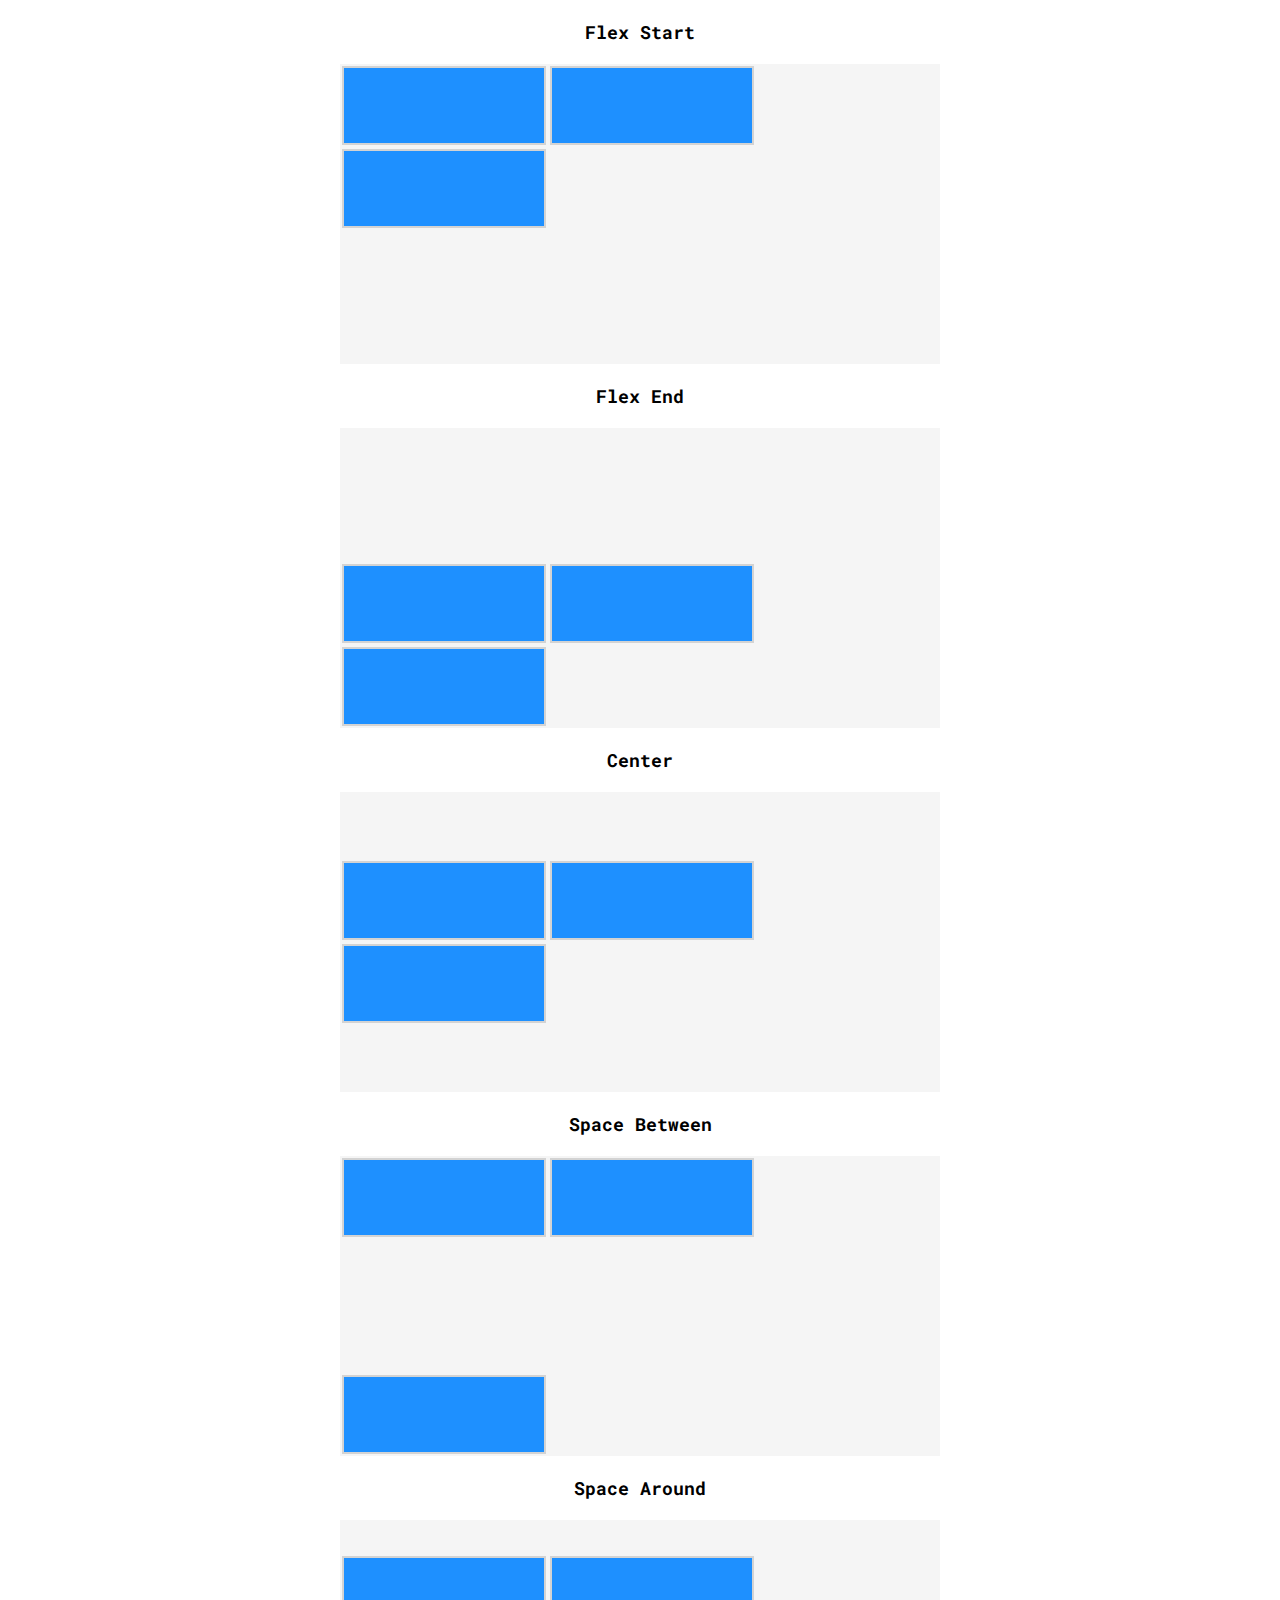
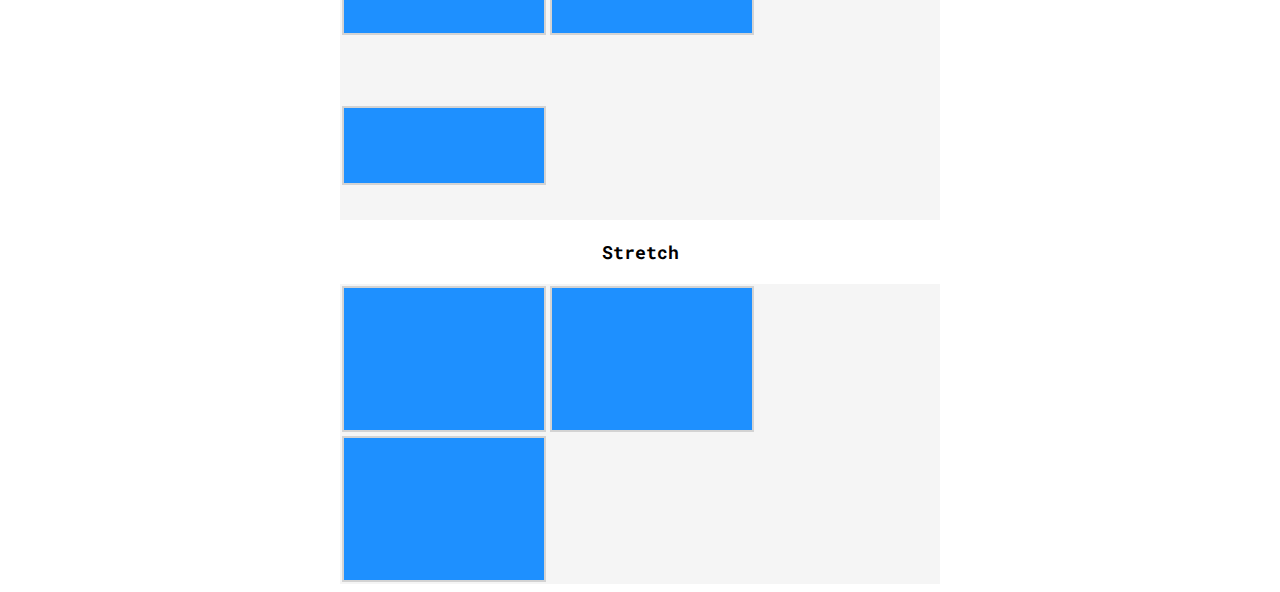
<file: aligncontent/index.html>
<!DOCTYPE html>
<html>

<head>
  <title>Align Content</title>
  <link href='style.css' rel='stylesheet' />
  <link href='https://fonts.googleapis.com/css?family=Roboto+Mono' rel='stylesheet'>
</head>

<body>
  <h1>Flex Start</h1>
  <div class='container' id='flexstart'>
    <div class='left'></div>
    <div class='center'></div>
    <div class='right'></div>
  </div>
  <h1>Flex End</h1>
  <div class='container' id='flexend'>
    <div class='left'></div>
    <div class='center'></div>
    <div class='right'></div>
  </div>
  <h1>Center</h1>
  <div class='container' id='center'>
    <div class='left'></div>
    <div class='center'></div>
    <div class='right'></div>
  </div>
  <h1>Space Between</h1>
  <div class='container' id='between'>
    <div class='left'></div>
    <div class='center'></div>
    <div class='right'></div>
  </div>
  <h1>Space Around</h1>
  <div class='container' id='around'>
    <div class='left'></div>
    <div class='center'></div>
    <div class='right'></div>
  </div>
  <h1>Stretch</h1>
  <div class='container' id='stretch'>
    <div class='left'></div>
    <div class='center'></div>
    <div class='right'></div>
  </div>
</body>

</html>
</file>
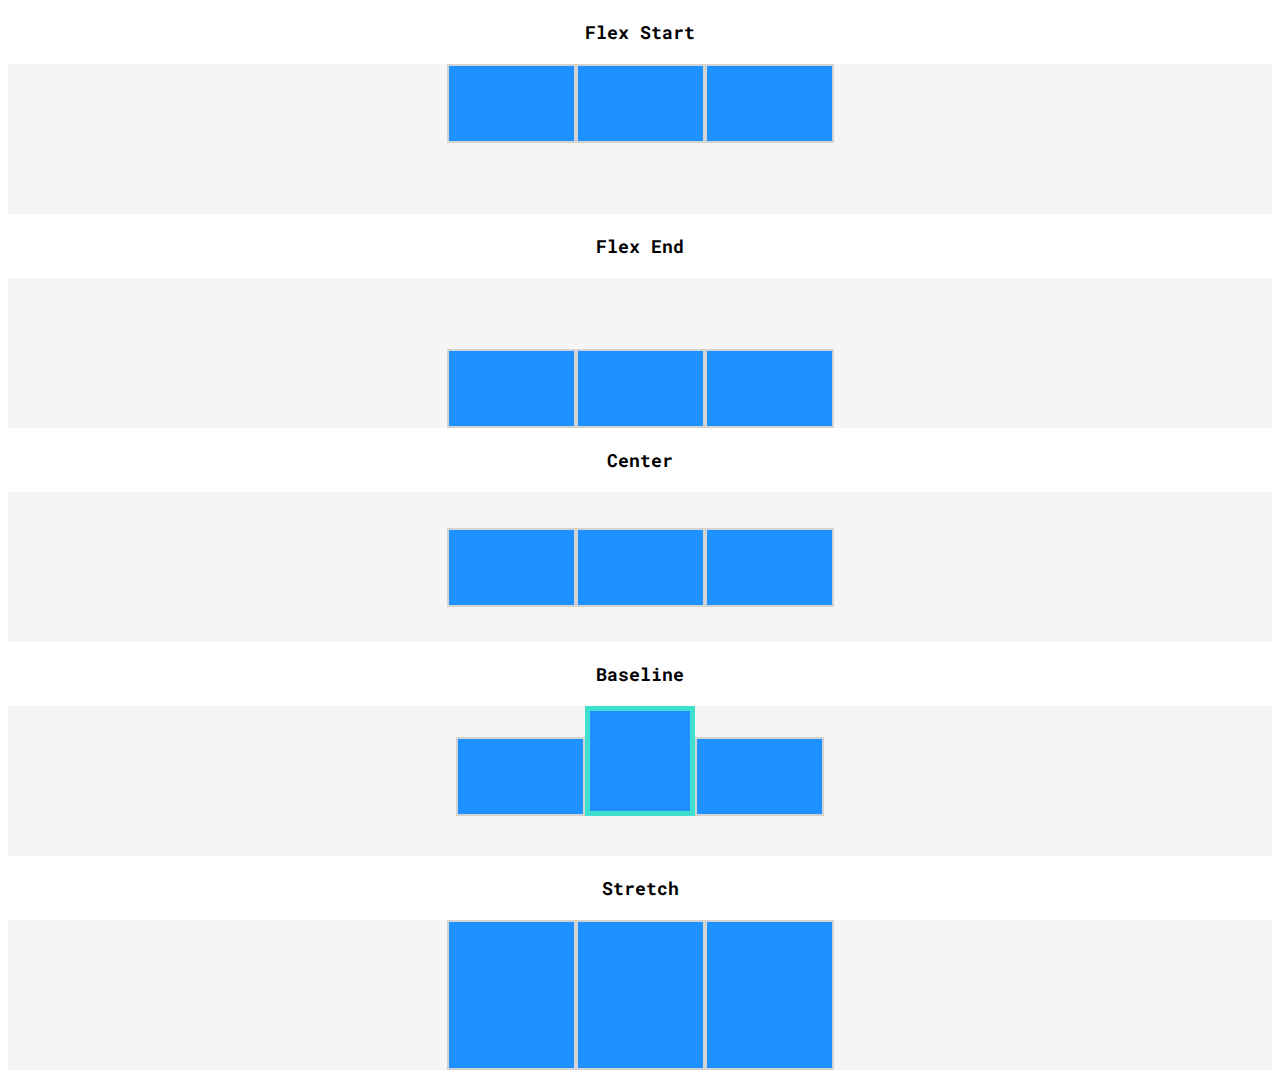
<file: alignitems/index.html>
<!DOCTYPE html>
<html>

<head>
  <title>Align Items</title>
  <link href='style.css' rel='stylesheet'/>
  <link href='https://fonts.googleapis.com/css?family=Roboto+Mono' rel='stylesheet'>
</head>

<body>
  <h1>Flex Start</h1>
  <div class='container' id='flexstart'>
    <div class='left'></div>
    <div class='center'></div>
    <div class='right'></div>
  </div>
  <h1>Flex End</h1>
  <div class='container' id='flexend'>
    <div class='left'></div>
    <div class='center'></div>
    <div class='right'></div>
  </div>
  <h1>Center</h1>
  <div class='container' id='center'>
    <div class='left'></div>
    <div class='center'></div>
    <div class='right'></div>
  </div>
  <h1>Baseline</h1>
  <div class='container' id='baseline'>
    <div class='left'></div>
    <div class='center'></div>
    <div class='right'></div>
  </div>
  <h1>Stretch</h1>
  <div class='container' id='stretch'>
    <div class='left'></div>
    <div class='center'></div>
    <div class='right'></div>
  </div>
</body>

</html>
</file>
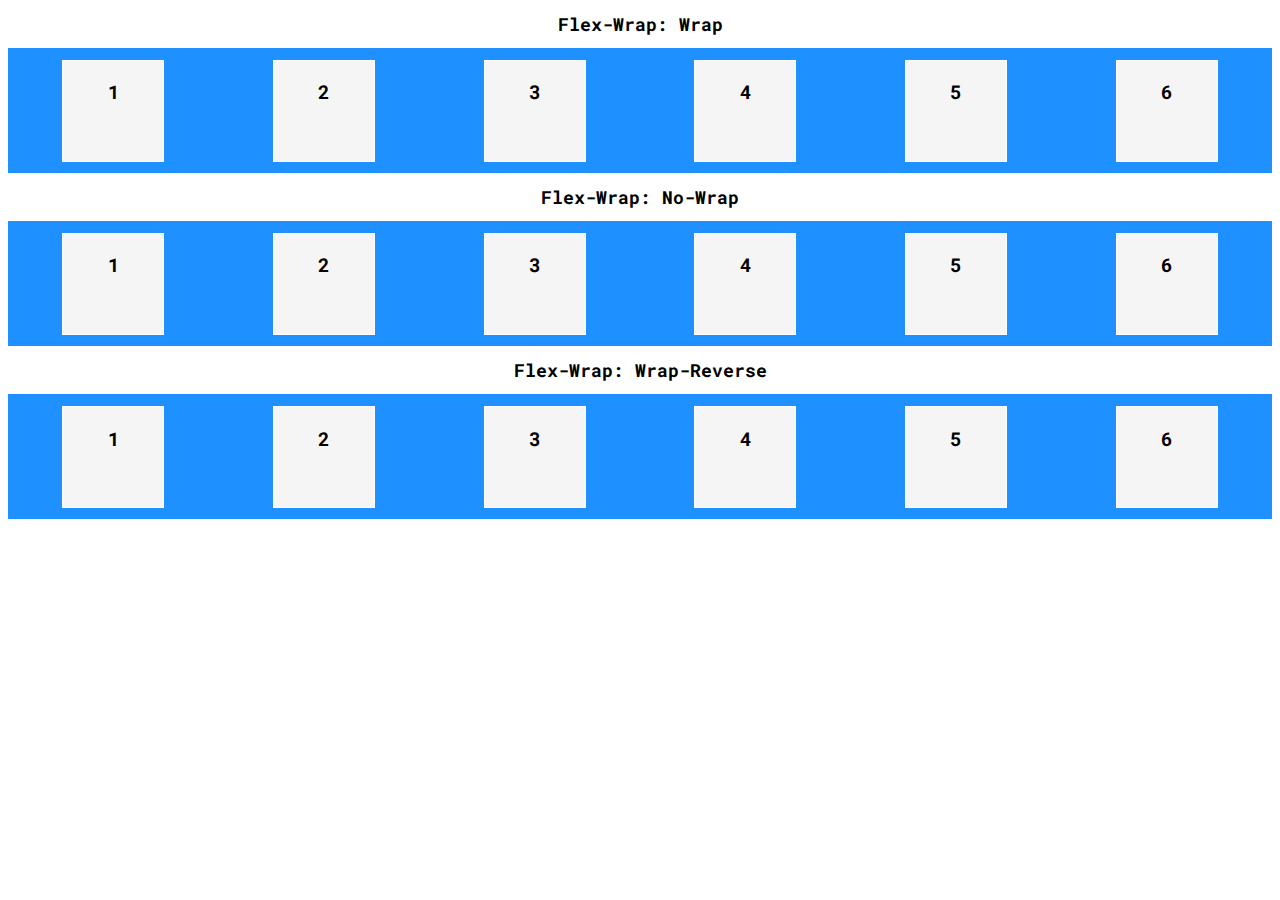
<file: flex-wrap/index.html>
<!DOCTYPE html>
<html>

<head>
  <title>Wrap</title>
  <link href='style.css' rel='stylesheet' />
  <link href='https://fonts.googleapis.com/css?family=Roboto+Mono' rel='stylesheet'>
</head>

<body>
  <h1>Flex-Wrap: Wrap</h1>
  <div class='container' id='wrap'>
    <div class='box'>
      <h3>1</h3>
    </div>
    <div class='box'>
      <h3>2</h3>
    </div>
    <div class='box'>
      <h3>3</h3>
    </div>
    <div class='box'>
      <h3>4</h3>
    </div>
    <div class='box'>
      <h3>5</h3>
    </div>
     <div class='box'>
      <h3>6</h3>
    </div>
    
  </div>
  <h1>Flex-Wrap: No-Wrap</h1>
  <div class='container' id='nowrap'>
    <div class='box'>
      <h3>1</h3>
    </div>
    <div class='box'>
      <h3>2</h3>
    </div>
    <div class='box'>
      <h3>3</h3>
    </div>
    <div class='box'>
      <h3>4</h3>
    </div>
    <div class='box'>
      <h3>5</h3>
    </div>
     <div class='box'>
      <h3>6</h3>
    </div>
  </div>
  <h1>Flex-Wrap: Wrap-Reverse</h1>
  <div class='container' id='reverse'>
    <div class='box'>
      <h3>1</h3>
    </div>
    <div class='box'>
      <h3>2</h3>
    </div>
    <div class='box'>
      <h3>3</h3>
    </div>
    <div class='box'>
      <h3>4</h3>
    </div>
    <div class='box'>
      <h3>5</h3>
    </div>
     <div class='box'>
      <h3>6</h3>
    </div>
  </div>
</body>

</html>
</file>
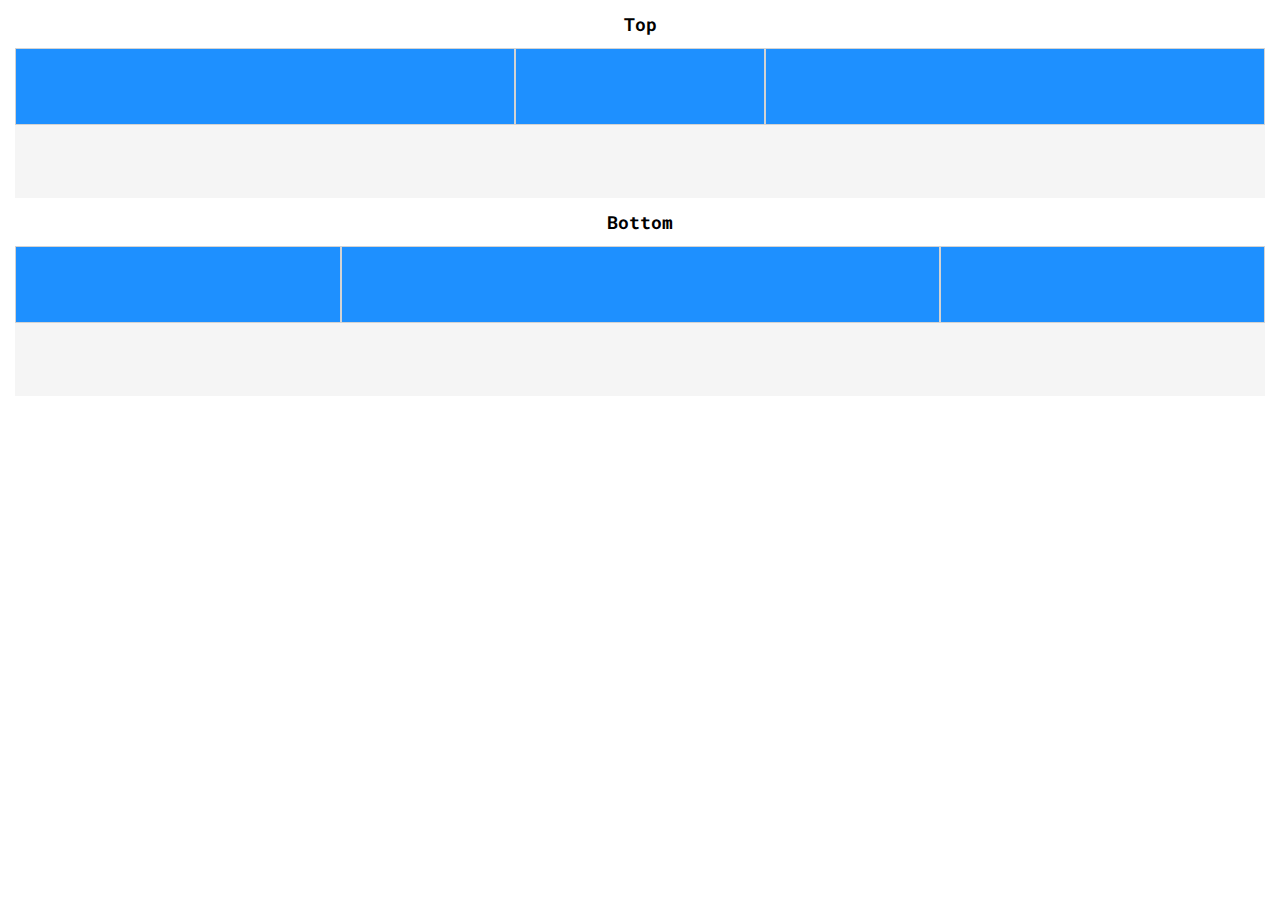
<file: flex/index.html>
<!DOCTYPE html>
<html>
<head>
  <title>Flex</title>
  <link rel='stylesheet' href='style.css' />
  <link href='https://fonts.googleapis.com/css?family=Roboto+Mono' rel='stylesheet'>
</head>
<body>
  <h1>Top</h1>
  <div class='container' id='top'>
    <div class='side'></div>
    <div class='center'></div>
    <div class='side'></div>
  </div>
  <h1>Bottom</h1>
  <div class='container' id='bottom'>
    <div class='side'></div>
    <div class='center'></div>
    <div class='side'></div>
  </div>
</body>
</html>
</file>
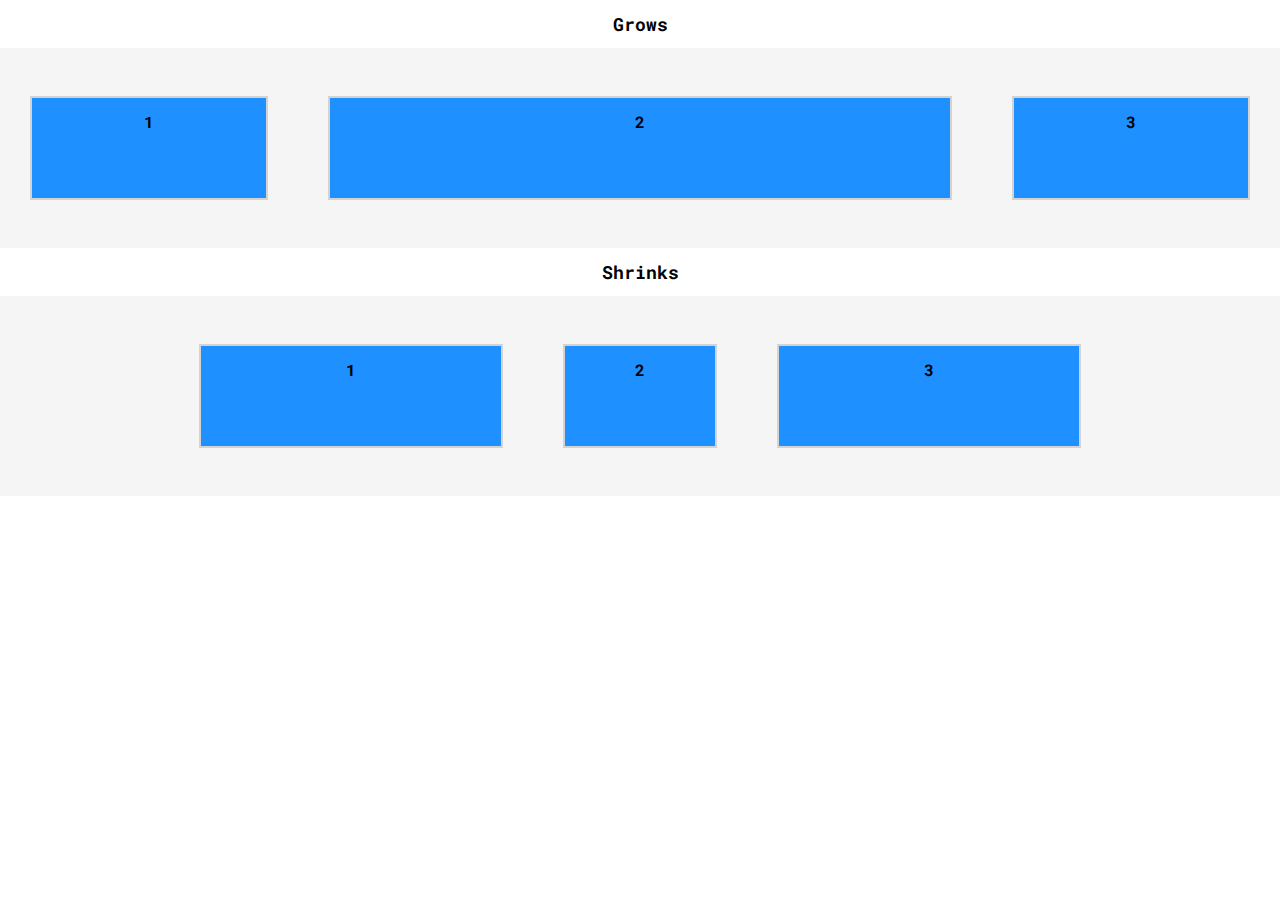
<file: flexbasis/index.html>
<!DOCTYPE html>
<html>

<head>
  <title>Flex Basis</title>
  <link href='style.css' rel='stylesheet' />
  <link href='https://fonts.googleapis.com/css?family=Roboto+Mono' rel='stylesheet'>
</head>

<body>
  <h1>Grows</h1>
  <div id='grows'>
    <div class='grow side'>
      <h2>1</h2>
    </div>
    <div class='grow center'>
      <h2>2</h2>
    </div>
    <div class='grow side'>
      <h2>3</h2>
    </div>
  </div>
  <h1>Shrinks</h1>
  <div id='shrinks'>
    <div class='shrink side'>
      <h2>1</h2>
    </div>
    <div class='shrink center'>
      <h2>2</h2>
    </div>
    <div class='shrink side'>
      <h2>3</h2>
    </div>
  </div>
</body>

</html>
</file>
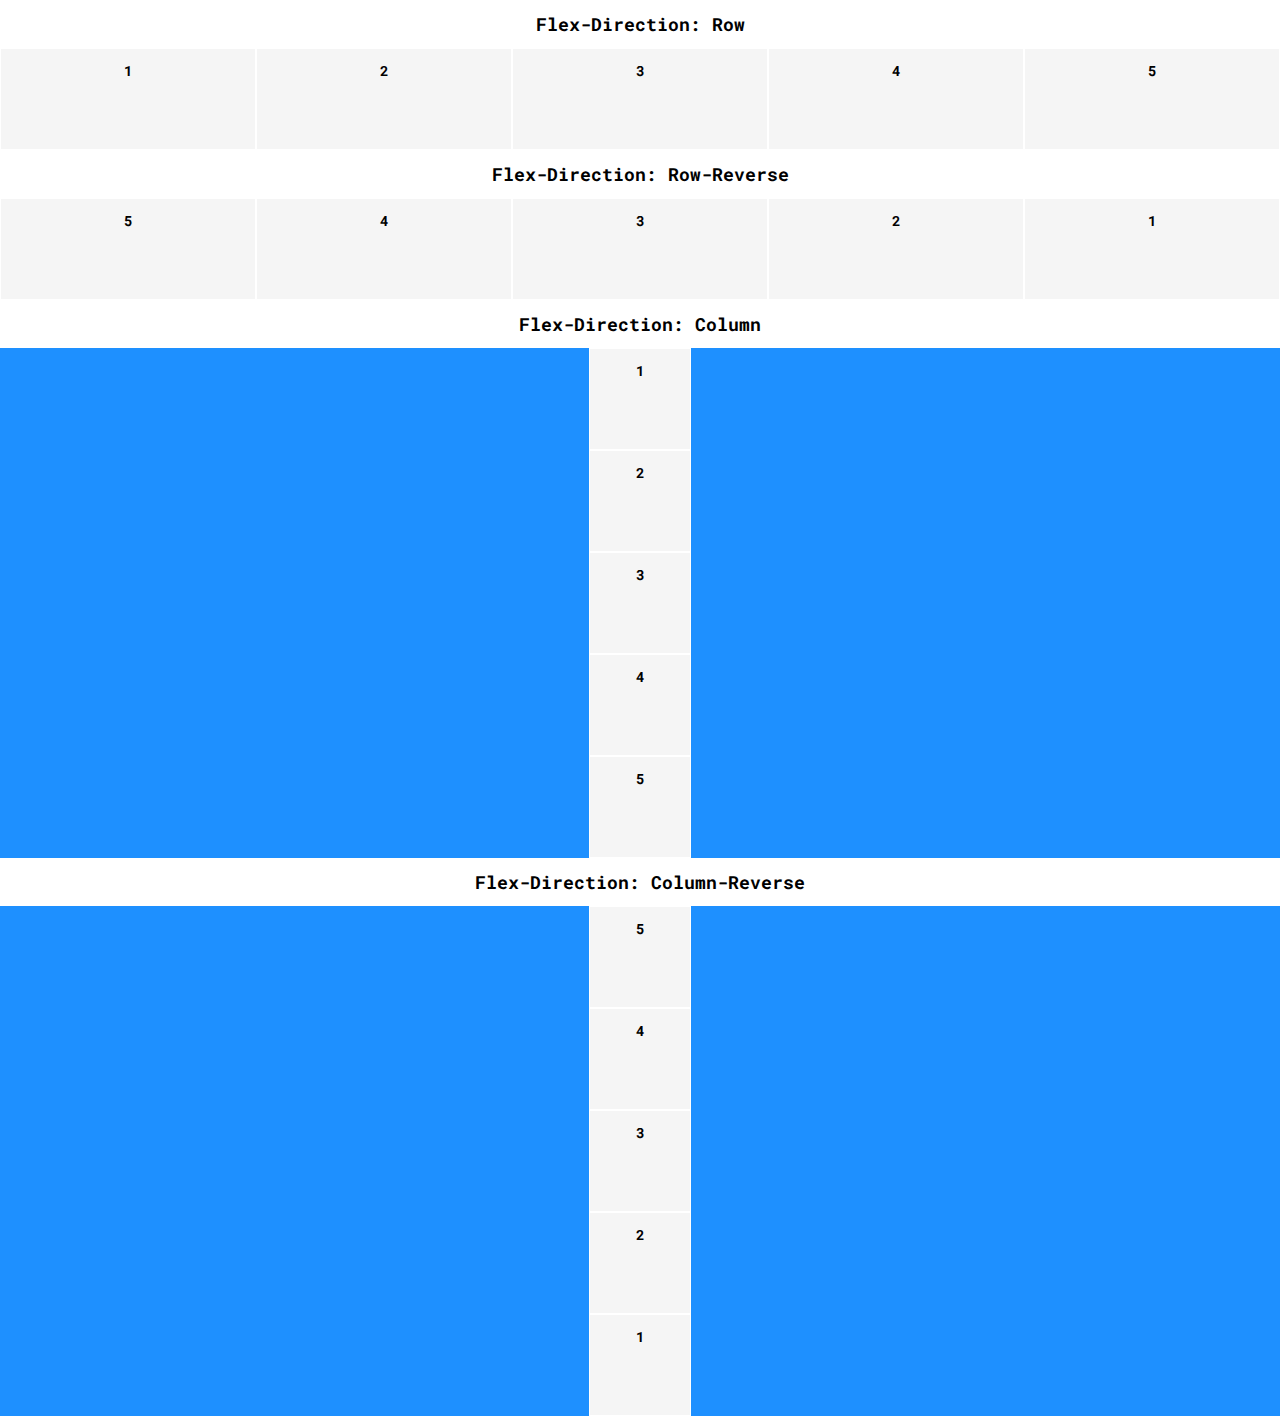
<file: flexdirection/index.html>
<!DOCTYPE html>
<html>

<head>
  <title>Direction</title>
  <link href='style.css' rel='stylesheet' />
  <link href='https://fonts.googleapis.com/css?family=Roboto+Mono' rel='stylesheet'>
</head>

<body>
  <h1>Flex-Direction: Row</h1>
  <div class='container' id='row'>
    <div class='box'>
      <h2>1</h2>
    </div>
    <div class='box'>
      <h2>2</h2>
    </div>
    <div class='box'>
      <h2>3</h2>
    </div>
    <div class='box'>
      <h2>4</h2>
    </div>
    <div class='box'>
      <h2>5</h2>
    </div>
  </div>
  <h1>Flex-Direction: Row-Reverse</h1>
  <div class='container' id='row-reverse'>
    <div class='box'>
      <h2>1</h2>
    </div>
    <div class='box'>
      <h2>2</h2>
    </div>
    <div class='box'>
      <h2>3</h2>
    </div>
    <div class='box'>
      <h2>4</h2>
    </div>
    <div class='box'>
      <h2>5</h2>
    </div>
  </div>
  <h1>Flex-Direction: Column</h1>
  <div class='container' id='column'>
    <div class='box'>
      <h2>1</h2>
    </div>
    <div class='box'>
      <h2>2</h2>
    </div>
    <div class='box'>
      <h2>3</h2>
    </div>
    <div class='box'>
      <h2>4</h2>
    </div>
    <div class='box'>
      <h2>5</h2>
    </div>
  </div>
  <h1>Flex-Direction: Column-Reverse</h1>
  <div class='container' id='column-reverse'>
    <div class='box'>
      <h2>1</h2>
    </div>
    <div class='box'>
      <h2>2</h2>
    </div>
    <div class='box'>
      <h2>3</h2>
    </div>
    <div class='box'>
      <h2>4</h2>
    </div>
    <div class='box'>
      <h2>5</h2>
    </div>
  </div>
</body>

</html>
</file>
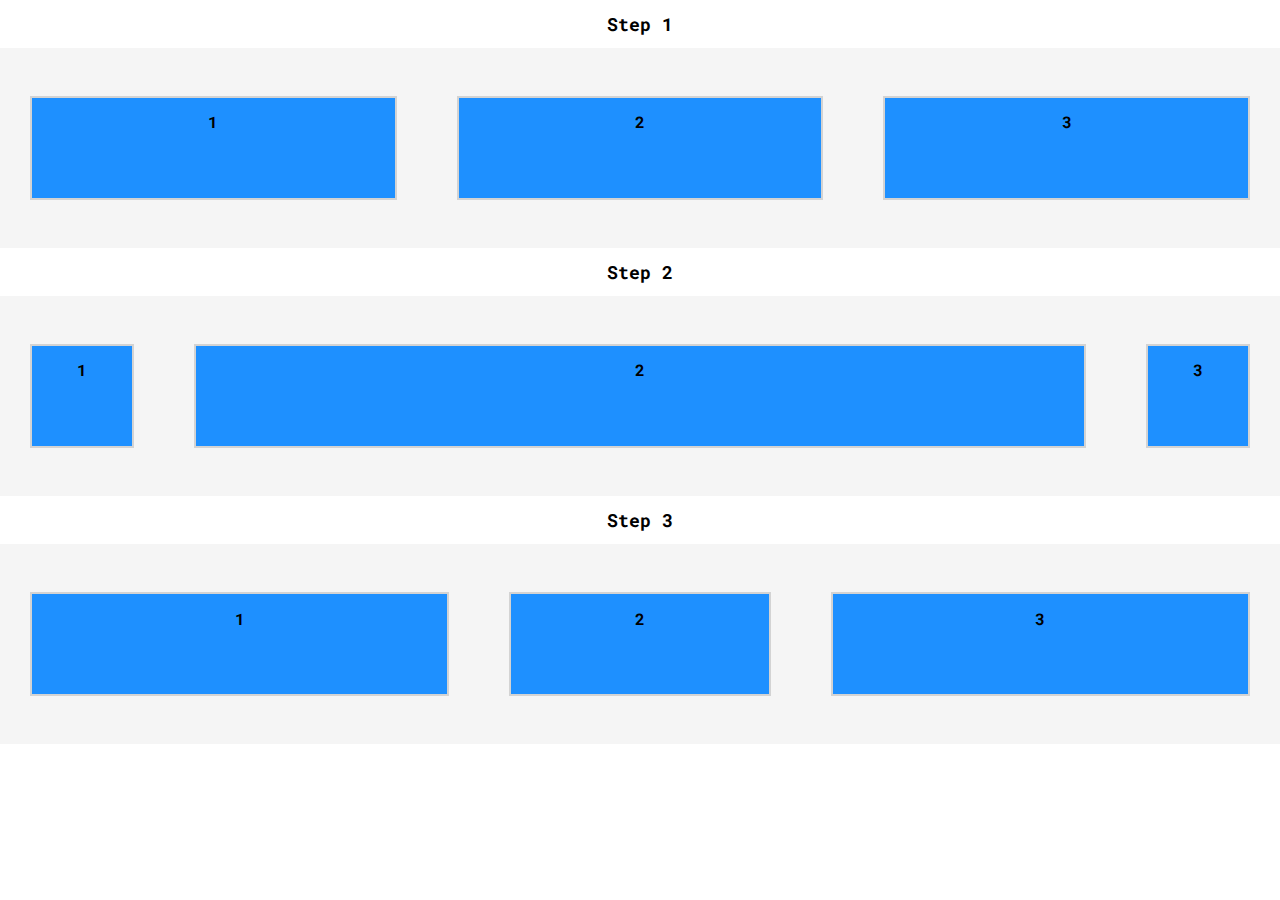
<file: flexgrow/index.html>
<!DOCTYPE html>
<html>

<head>
  <title>Flex Grow and Shrink</title>
  <link href='style.css' rel='stylesheet' />
  <link href='https://fonts.googleapis.com/css?family=Roboto+Mono' rel='stylesheet'>
</head>

<body>
  <h1>Step 1</h1>
  <div id='top'>
    <div class='top side'>
      <h2>1</h2>
    </div>
    <div class='top center'>
      <h2>2</h2>
    </div>
    <div class='top side'>
      <h2>3</h2>
    </div>
  </div>
  <h1>Step 2</h1>
  <div id='middle'>
    <div class='middle side'>
      <h2>1</h2>
    </div>
    <div class='middle center'>
      <h2>2</h2>
    </div>
    <div class='middle side'>
      <h2>3</h2>
    </div>
  </div>
  <h1>Step 3</h1>
  <div id='bottom'>
    <div class='bottom side'>
      <h2>1</h2>
    </div>
    <div class='bottom center'>
      <h2>2</h2>
    </div>
    <div class='bottom side'>
      <h2>3</h2>
    </div>
  </div>
</body>

</html>
</file>
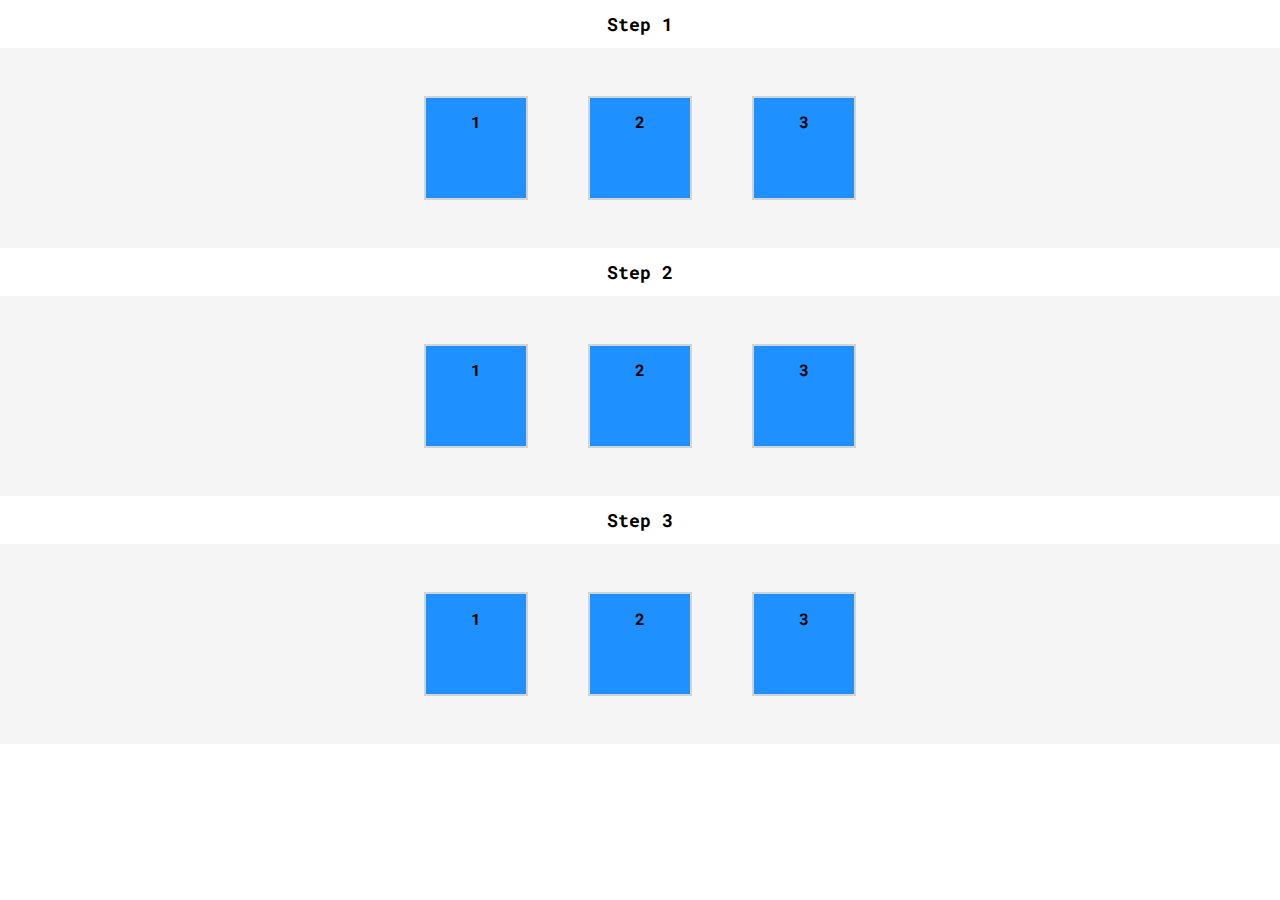
<file: flexshrink/index.html>
<!DOCTYPE html>
<html>

<head>
  <title>Flex Grow and Shrink</title>
  <link href='style.css' type='text/css' rel='stylesheet' />
  <link href='https://fonts.googleapis.com/css?family=Roboto+Mono' rel='stylesheet'>
</head>

<body>
  <h1>Step 1</h1>
  <div id='top'>
    <div class='top side'>
      <h2>1</h2>
    </div>
    <div class='top center'>
      <h2>2</h2>
    </div>
    <div class='top side'>
      <h2>3</h2>
    </div>
  </div>
  <h1>Step 2</h1>
  <div id='middle'>
    <div class='middle side'>
      <h2>1</h2>
    </div>
    <div class='middle center'>
      <h2>2</h2>
    </div>
    <div class='middle side'>
      <h2>3</h2>
    </div>
  </div>
  <h1>Step 3</h1>
  <div id='bottom'>
    <div class='bottom side'>
      <h2>1</h2>
    </div>
    <div class='bottom center'>
      <h2>2</h2>
    </div>
    <div class='bottom side'>
      <h2>3</h2>
    </div>
  </div>
</body>

</html>
</file>
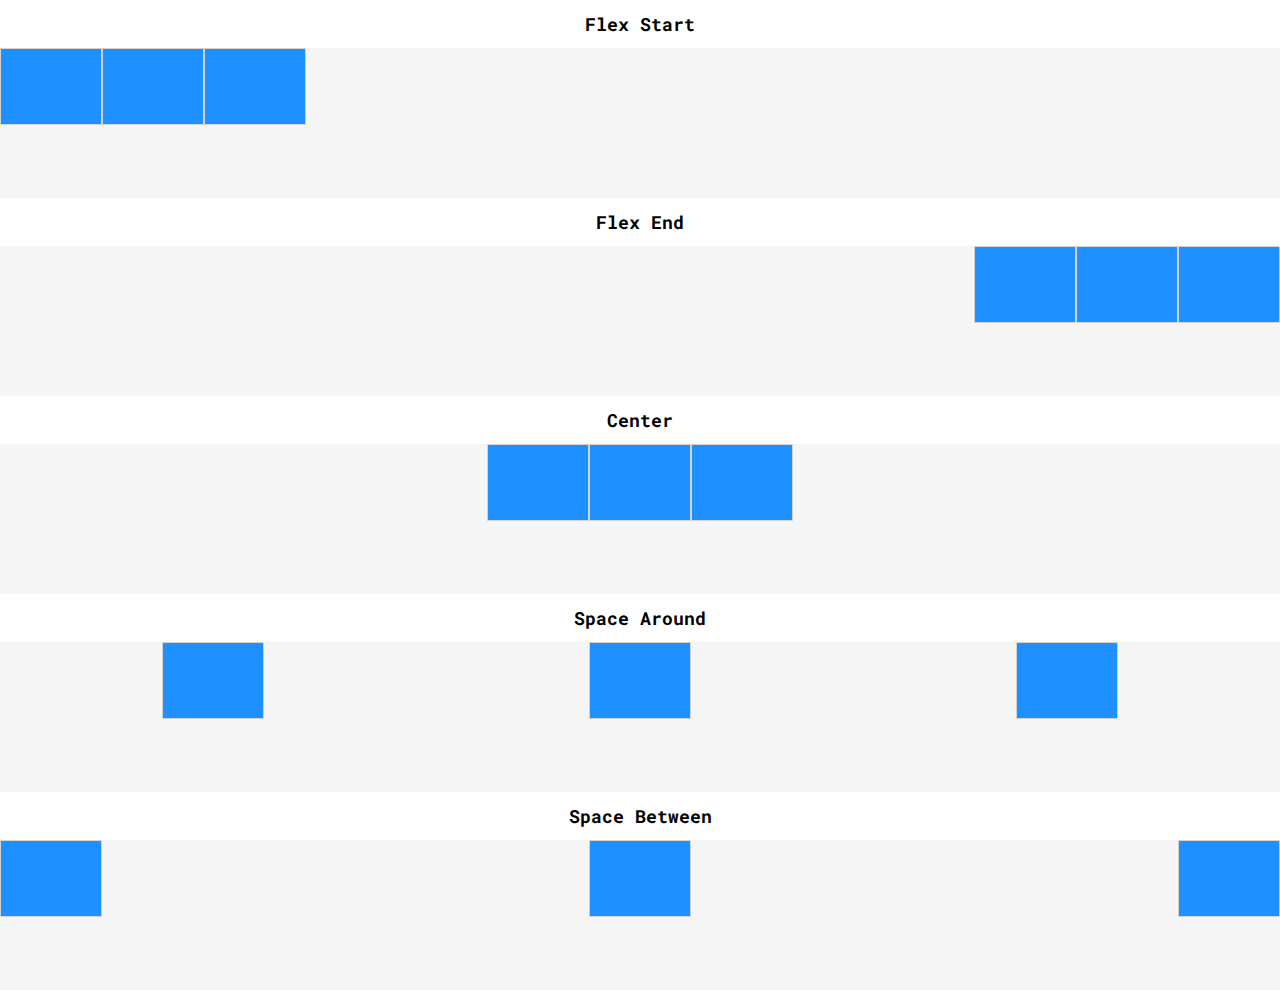
<file: justifycontent/index.html>
<!DOCTYPE html>
<html>

<head>
  <title>Flex Justify</title>
  <link href='style.css' rel='stylesheet' />
  <link href='https://fonts.googleapis.com/css?family=Roboto+Mono' rel='stylesheet'>
</head>

<body>
  <h1>Flex Start</h1>
  <div class='container' id='flexstart'>
    <div class='box'></div>
    <div class='box'></div>
    <div class='box'></div>
  </div>
  <h1>Flex End</h1>
  <div class='container' id='flexend'>
    <div class='box'></div>
    <div class='box'></div>
    <div class='box'></div>
  </div>
  <h1>Center</h1>
  <div class='container' id='center'>
    <div class='box'></div>
    <div class='box'></div>
    <div class='box'></div>
  </div>
  <h1>Space Around</h1>
  <div class='container' id='spacearound'>
    <div class='box'></div>
    <div class='box'></div>
    <div class='box'></div>
  </div>
  <h1>Space Between</h1>
  <div class='container' id='spacebetween'>
    <div class='box'></div>
    <div class='box'></div>
    <div class='box'></div>
  </div>
</body>

</html>
</file>
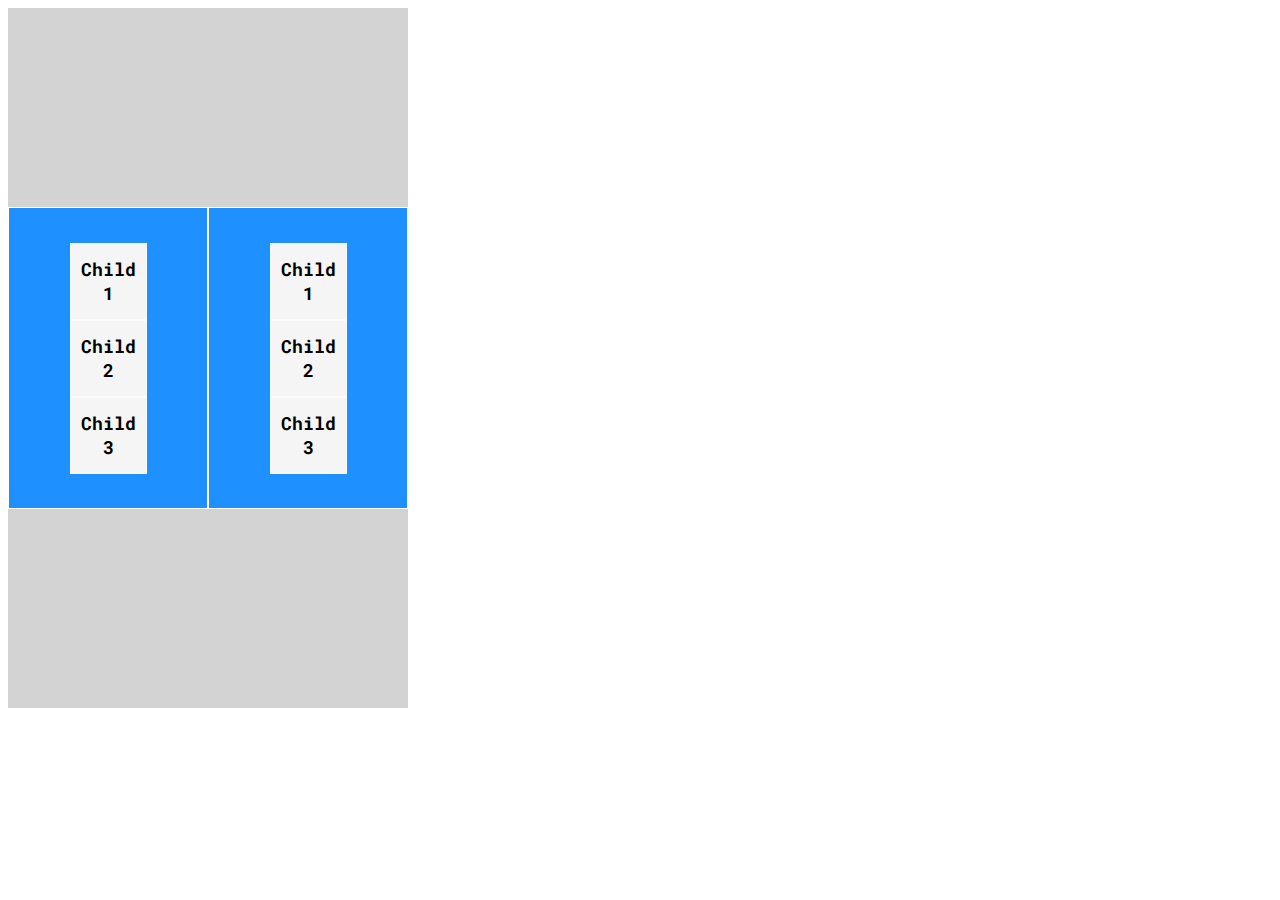
<file: nestedflexboxes/index.html>
<!DOCTYPE html>
<html>

<head>
  <title>Nested</title>
  <link href='style.css' rel='stylesheet' />
  <link href='https://fonts.googleapis.com/css?family=Roboto+Mono' rel='stylesheet'>
</head>

<body>
    <div class='main'>
        <div class='container'>
            <div class='child'>
                <h2>Child 1</h2>
            </div>
            <div class='child'>
                <h2>Child 2</h2>
            </div>
            <div class='child'>
                <h2>Child 3</h2>
            </div>
        </div>
        <div class='container'>
            <div class='child'>
                <h2>Child 1</h2>
            </div>
            <div class='child'>
                <h2>Child 2</h2>
            </div>
            <div class='child'>
                <h2>Child 3</h2>
            </div>
        </div>
    </div>  
</body>

</html>
</file>
<file: aligncontent/style.css>
body {
    font-family: 'Roboto Mono', monospace;
  }
  
  h1 {
    margin: 20px;
    text-align: center;
    font-size: 18px;
  }
  
  .container {
    height: 300px;
    width: 600px;
    background-color: whitesmoke;
    display: flex;
    flex-wrap: wrap;
    margin: auto;
  }
  
  .left,
  .center,
  .right {
    min-height: 75px;
    width: 200px;
    margin: 2px;
    background-color: dodgerblue;
    border: 2px solid lightgrey;
  }
  
  #flexstart {
    align-content: flex-start;
  }
  
  #flexend {
    align-content: flex-end;
  }
  
  #center {
    align-content: center;
  }
  
  #between {
    align-content: space-between;
  }
  
  #around {
    align-content: space-around;
  }
</file>
<file: alignitems/style.css>
body {
    font-family: 'Roboto Mono', monospace;
  }
  
  h1 {
    margin: 20px;
    text-align: center;
    font-size: 18px;
  }
  
  .container {
    height: 150px;
    background-color: whitesmoke;
    display: flex;
    justify-content: center;
  }
  
  .left,
  .center,
  .right {
    min-height: 75px;
    width: 125px;
    background-color: dodgerblue;
    border: 2px solid lightgrey;
  }
  
  #baseline .center {
    height: 100px;
    width: 100px;
    border: 5px solid turquoise;
  }
  
  #flexstart {
    align-items: flex-start;
  }
  
  #flexend {
    align-items: flex-end;
  }
  
  #center {
     align-items: center;
  }
  
  #baseline {
    align-items: baseline;
  }
</file>
<file: flex-wrap/style.css>
body {
    font-family: 'Roboto Mono', monospace;
  }
  
  h1 {
    font-size: 18px;
  }
  
  h1,
  h3 {
    text-align: center;
  }
  
  .container {
    background-color: dodgerblue;
    display: flex;
    align-items: center;
    min-height: 125px;
    justify-content: space-around;
  }
  
  .box {
    background-color: whitesmoke;
    border: 1px solid white;
    width: 100px;
    height: 100px;
  }
  
  #wrap {
    flex-wrap: wrap;
  }
  
  #nowrap {
    flex-wrap: nowrap;
  }
  
  #reverse {
    flex-wrap: wrap-reverse;
  }
</file>
<file: flex/style.css>
body {
    border: 0;
    margin: 0 15px;
    font-family: 'Roboto Mono', monospace;
  }
  
  h1 {
    text-align: center;
    display: block;
    font-size: 18px;
  }
  
  .container {
    height: 150px;
    width: 100%;
    display: flex;
    background-color: whitesmoke;
  }
  
  .side,
  .center {
    height: 75px;
    background-color: dodgerblue;
    border: 1px solid lightgrey;
    display: inline-block;
  }
  
  #top .side {
    flex: 2 2 100px; 
  }
  
  #top .center {
    flex: 1 3 50px;
  }
  
  #bottom .side {
    flex: 1 2 75px;
  }
  
  #bottom .center {
    flex: 2 1 100px;
  }
</file>
<file: flexbasis/style.css>
body {
    margin: 0;
    border: 0;
    font-family: 'Roboto Mono', monospace;
  }
  
  h1 {
    text-align: center;
    font-size: 18px;
  }
  
  h2 {
    text-align: center;
    font-size: 16px;
  }
  
  .grow,
  .shrink {
    width: 100px;
    height: 100px;
    background-color: dodgerblue;
    border: 2px solid lightgrey;
    margin: 10px 30px;
  }
  
  .grow.side {
    flex-basis: 60px;
    flex-grow: 1;
  }
  
  .grow.center {
    flex-grow: 3;
  }
  
  .shrink.side {
    flex-basis: 300px;
    flex-shrink: 3;
  }
  
  .shrink.center {
    flex-basis: 150px;
    flex-shrink: 2;
  }
  
  #grows,
  #shrinks {
    display: flex;
    background-color: whitesmoke;
    justify-content: center;
    min-height: 200px;
    align-items: center;
  }
</file>
<file: flexdirection/style.css>
body {
    margin: 0;
    border: 0;
    font-family: 'Roboto Mono', monospace;
  }
  
  h1 {
    font-size: 18px;
  }
  
  h2 {
    font-size: 14px;
  }
  
  h1,
  h2 {
    text-align: center;
  }
  
  .container {
    background-color: dodgerblue;
    display: flex;
    max-height: 600px;
    align-items: center;
    justify-content: space-around;
  }
  
  .box {
    background-color: whitesmoke;
    border: 1px solid white;
    width: 100px;
    height: 100px;
    flex-grow: 1;
  }
  
  #row {
    flex-direction: row;
  
  }
  
  #row-reverse {
    flex-direction: row-reverse;
  
  }
  
  #column {
    flex-direction: column;
  
  }
  
  #column-reverse {
    flex-direction: column-reverse;
  }
</file>
<file: flexgrow/style.css>
body {
    margin: 0;
    border: 0;
    font-family: 'Roboto Mono', monospace;
  }
  
  h1 {
    font-size: 18px;
  }
  
  h2 {
    font-size: 16px;
  }
  
  h1,
  h2 {
    text-align: center;
  }
  
  .top,
  .middle,
  .bottom {
    width: 100px;
    height: 100px;
    background-color: dodgerblue;
    border: 2px solid lightgrey;
    margin: 10px 30px;
  }
  
  .top.side {
    flex-grow: 1;
  }
  
  .top.center {
    flex-grow: 1;
  
  }
  
  .middle.side {
  
  }
  
  .middle.center {
    flex-grow: 1;
  
  }
  
  .bottom.side {
    flex-grow: 2;
  
  }
  
  .bottom.center {
    flex-grow: 1;
      
  }
  
  #top,
  #middle,
  #bottom {
    display: flex;
    background-color: Whitesmoke;
    justify-content: center;
    min-height: 200px;
    align-items: center;
  }
</file>
<file: flexshrink/style.css>
body {
    margin: 0;
    border: 0;
    font-family: 'Roboto Mono', monospace;
  }
  
  h1 {
    font-size: 18px;
  }
  
  h2 {
    font-size: 16px;
  }
  
  h1,
  h2 {
    text-align: center;
  }
  
  .top,
  .middle,
  .bottom {
    width: 100px;
    height: 100px;
    background-color: dodgerblue;
    border: 2px solid lightgrey;
    margin: 10px 30px;
  }
  
  .top.side {
    flex-shrink: 2;
  }
  
  .top.center {
  
  }
  
  .middle.side {
    flex-shrink: 0;
  
  }
  
  .middle.center {
  
  }
  
  .bottom.side {
  
  }
  
  .bottom.center {
      flex-shrink: 2;
  }
  
  #top,
  #middle,
  #bottom {
    display: flex;
    background-color: whitesmoke;
    justify-content: center;
    min-height: 200px;
    align-items: center;
  }
</file>
<file: justifycontent/style.css>
body {
    border: 0;
    margin: 0;
    font-family: 'Roboto Mono', monospace;
  }
  
  h1 {
    text-align: center;
    display: block;
    font-size: 18px;
  }
  
  .container {
    height: 150px;
    width: 100%;
    display: flex;
    background-color: whitesmoke;
  }
  
  .box {
    height: 75px;
    width: 100px;
    background-color: dodgerblue;
    border: 1px solid lightgrey;
    display: inline-block;
  }
  
  #flexstart {
    display: flex;
    justify-content: flex-start;
  }
  
  #flexend {
    display: flex;
    justify-content: flex-end;
  }
  
  #center {
    display: flex;
    justify-content: center;
  }
  
  #spacearound {
    display: flex;
    justify-content: space-around;
  }
  
  #spacebetween {
    display: flex;
    justify-content: space-between;
  }
</file>
<file: nestedflexboxes/style.css>
body {
    font-family: 'Roboto Mono', monospace;
  }
  
  h2 {
    text-align: center;
    font-size: 18px;
  }
  
  .main {
    background-color: lightgrey;
    width: 400px;
    height: 700px;
    display: flex;
    align-items: center;
    justify-content: space-around;
  }
  
  .container {
    width: 300px;
    height: 300px;
    background-color: dodgerblue;
    border: 1px solid white;
    display: flex;
    flex-direction: column;
    justify-content: center;
    align-items: center;
  }
  
  .child {
    height: 75px;
    width: 75px;
    background-color: whitesmoke;
    border: 1px solid snow;
    display: flex;
    justify-content: center;
    align-items: center;
  }
</file>
